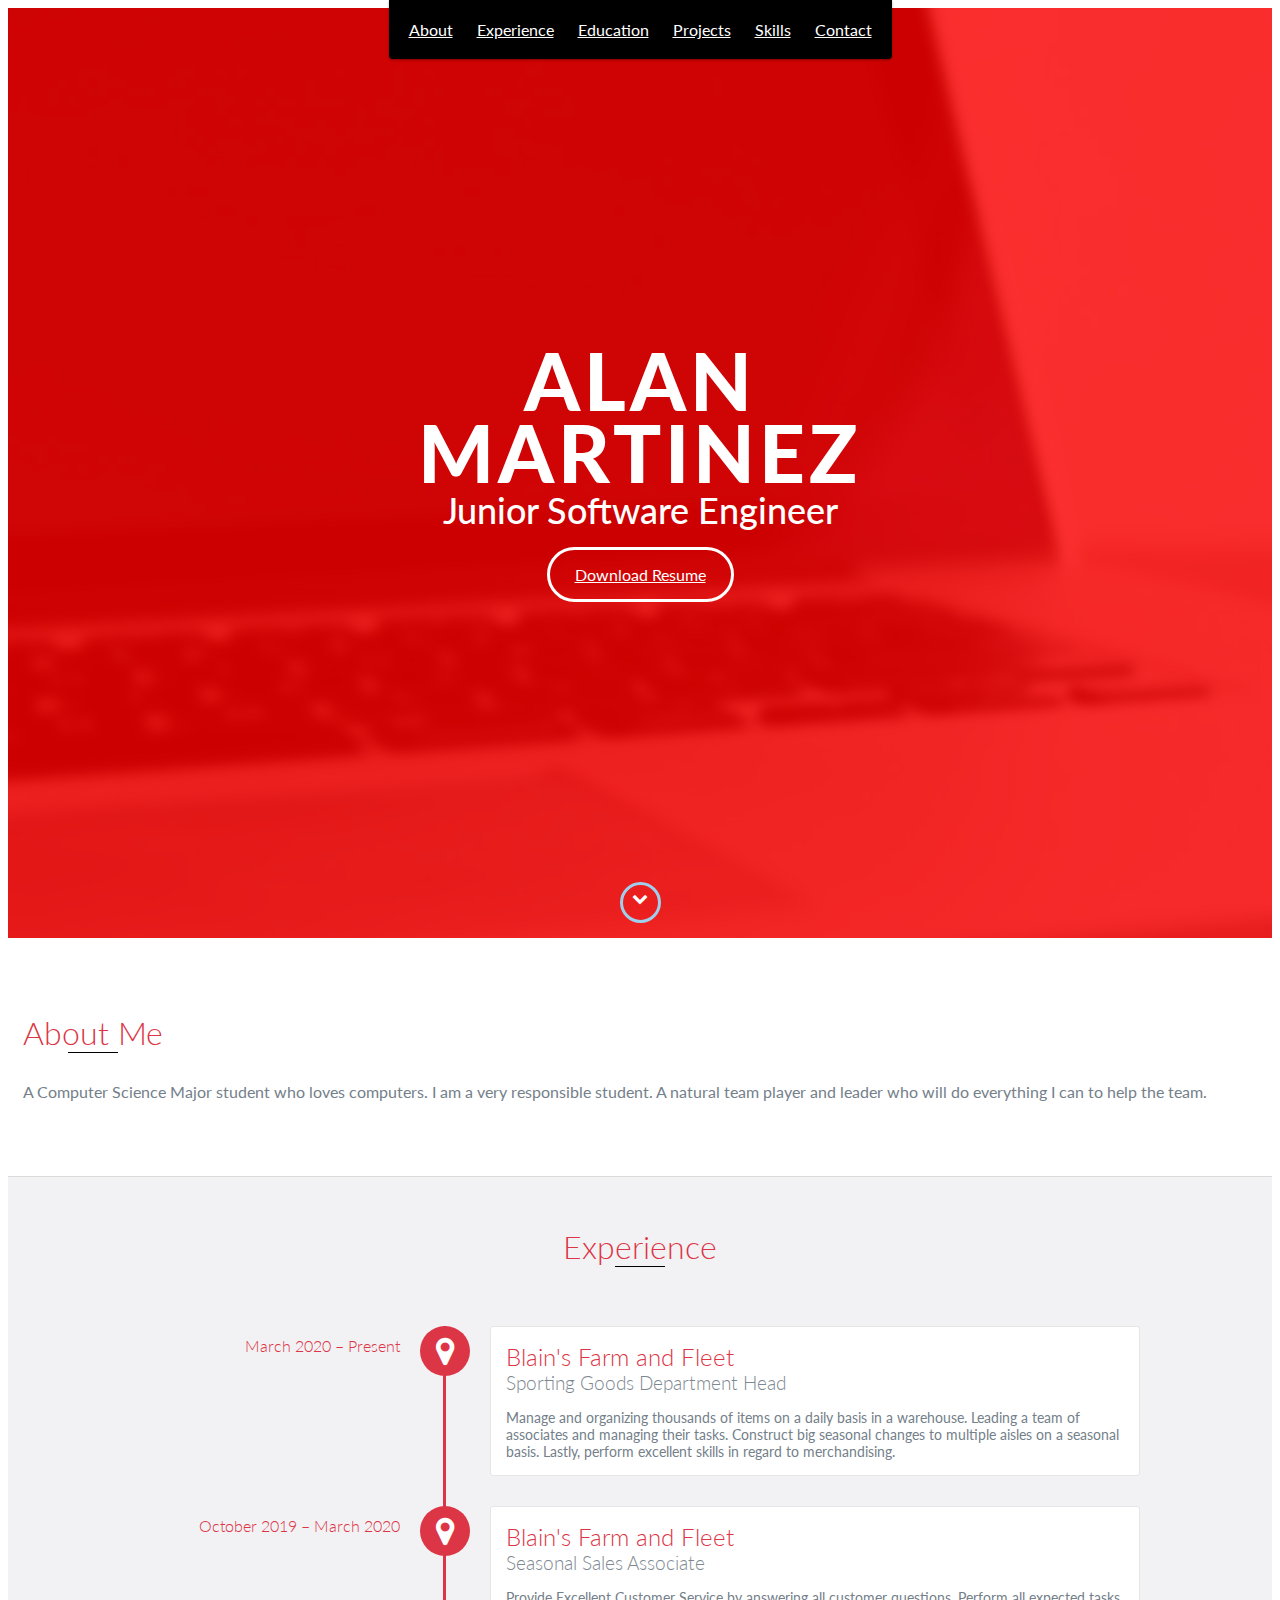
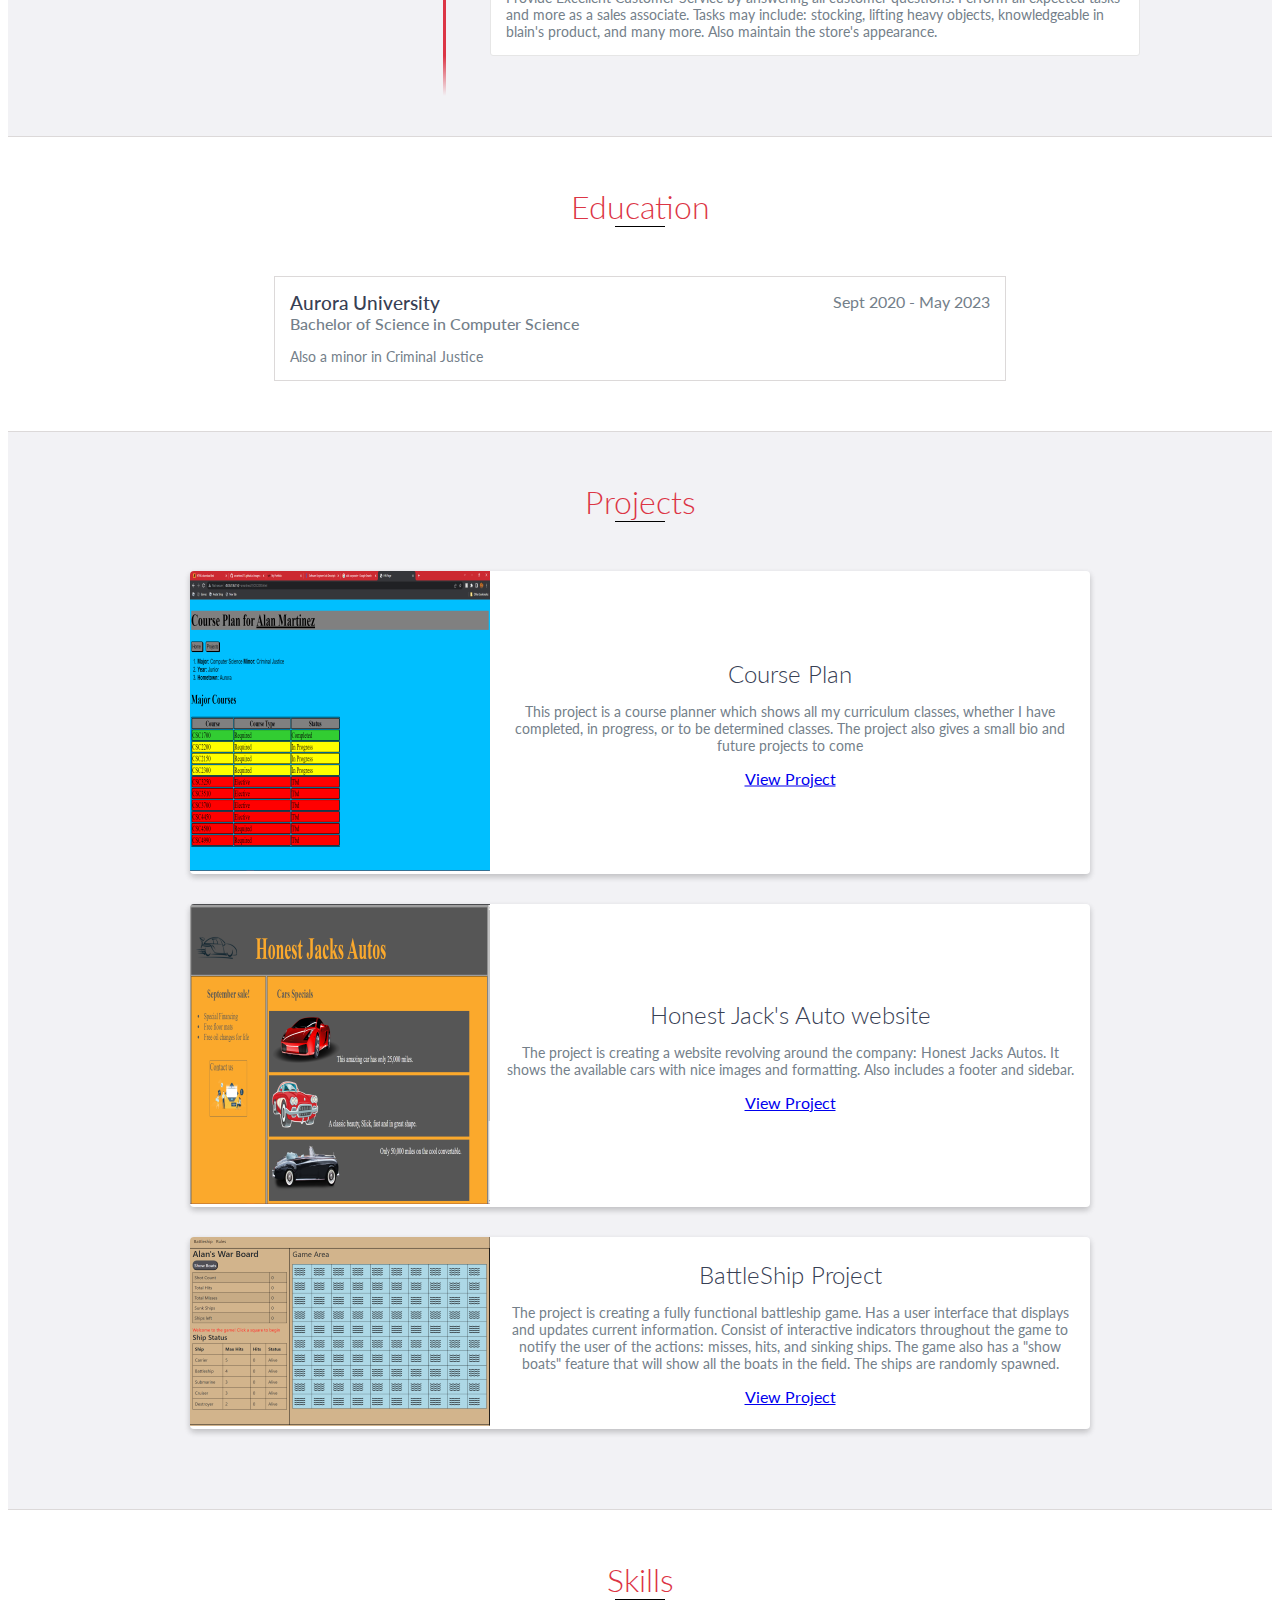
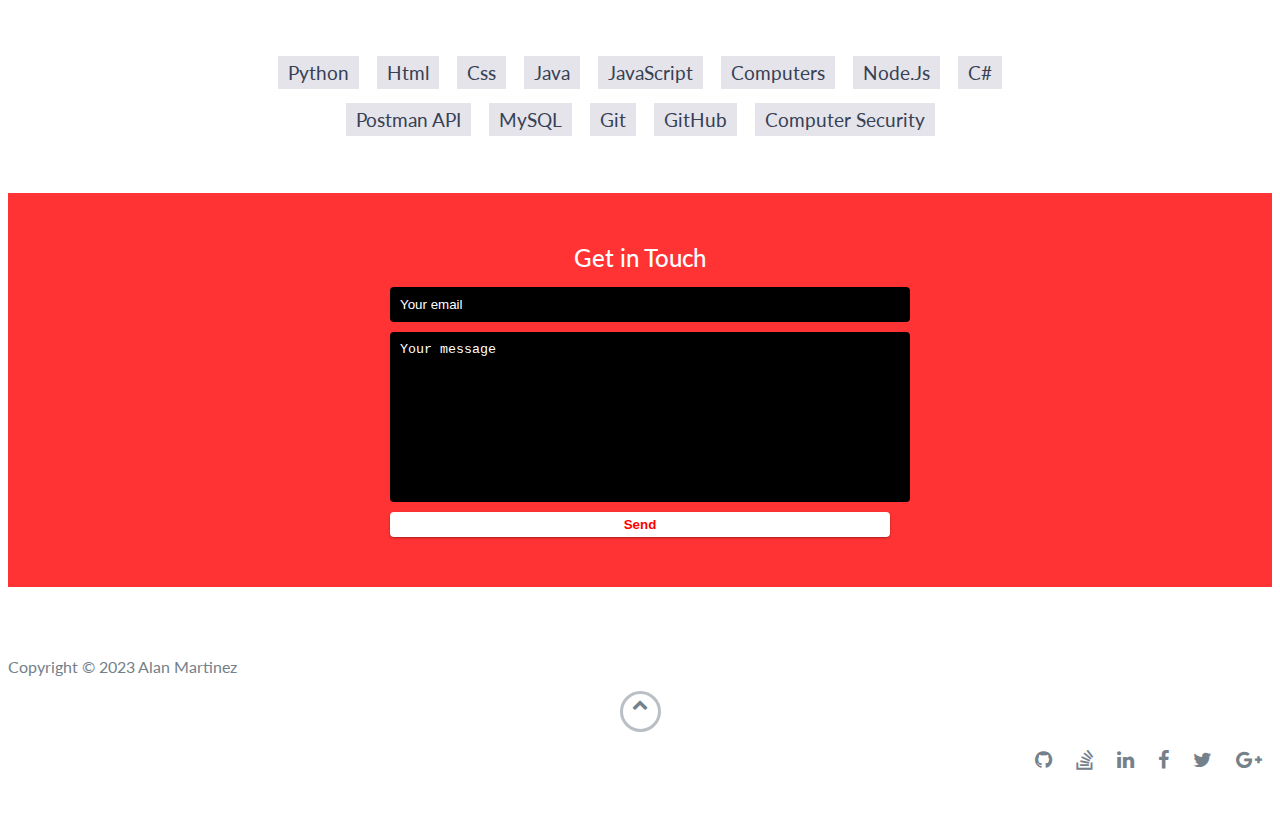
<file: index.html>
<!DOCTYPE html>
<html class="no-js" lang="en">

<head>
    <meta charset="utf-8">
    <meta http-equiv="X-UA-Compatible" content="IE=edge">
    <meta name="viewport" content="width=device-width, initial-scale=1">
    <title>My Portfolio</title>
    <link rel="shortcut icon" href="favicon.ico" type="image/x-icon">
    <link rel="icon" href="favicon.ico" type="image/x-icon">
    <link href="https://fonts.googleapis.com/css?family=Lato:300,400,700,900" rel="stylesheet">
    <link rel="stylesheet" href="libs/font-awesome/css/font-awesome.min.css">
    <link rel="stylesheet" href="https://cdn.jsdelivr.net/npm/bootstrap@5.2.0/dist/css/bootstrap.min.css" integrity="sha384-gH2yIJqKdNHPEq0n4Mqa/HGKIhSkIHeL5AyhkYV8i59U5AR6csBvApHHNl/vI1Bx" crossorigin="anonymous">
    <link href="css/styles.css" rel="stylesheet">
</head>

<body>
<div id="mobile-menu-open" class="shadow-large">
    <i class="fa fa-bars" aria-hidden="true"></i>
</div>
<!-- End #mobile-menu-toggle -->
<header>
    <div id="mobile-menu-close">
        <span>Close</span> <i class="fa fa-times" aria-hidden="true"></i>
    </div>
    <ul id="menu" class="shadow">
        <li>
            <a href="#about">About</a>
        </li>
        <li>
            <a href="#experience">Experience</a>
        </li>
        <li>
            <a href="#education">Education</a>
        </li>
        <li>
            <a href="#projects">Projects</a>
        </li>
        <li>
            <a href="#skills">Skills</a>
        </li>
        <li>
            <a href="#contact">Contact</a>
        </li>
    </ul>
</header>
<!-- End header -->

<div id="lead">
    <div id="lead-content">
        <h1>Alan Martinez</h1>
        <h2>Junior Software Engineer</h2>
        <a href="Resume%202022.docx" download class="btn-rounded-white">Download Resume</a>
    </div>
    <!-- End #lead-content -->

    <div id="lead-overlay"></div>

    <div id="lead-down">
            <span>
                <i class="fa fa-chevron-down" aria-hidden="true"></i>
            </span>
    </div>
    <!-- End #lead-down -->
</div>
<!-- End #lead -->

<div id="about">
    <div class="container">
        <div class="row">
            <div class="col-md-4">
                <h2 class="heading">About Me</h2>
            </div>
            <div class="col-md-8">
                <p>
                    A Computer Science Major student who loves computers. I am a very responsible student. A natural team player and leader who will do everything I can to help the team.
                </p>
            </div>
        </div>
    </div>
</div>
<!-- End #about -->

<div id="experience" class="background-alt">
    <h2 class="heading">Experience</h2>
    <div id="experience-timeline">
        <div data-date="March 2020 – Present">
            <h3>Blain's Farm and Fleet</h3>
            <h4>Sporting Goods Department Head</h4>
            <p> Manage and organizing thousands of items on a daily basis in a warehouse. Leading a team of associates and managing their tasks.
                Construct big seasonal changes to multiple aisles on a seasonal basis. Lastly, perform excellent skills in regard to merchandising.</p>
        </div>
        <div data-date="October 2019 – March 2020">
            <h3>Blain's Farm and Fleet </h3>
            <h4>Seasonal Sales Associate</h4>
            <p>
                Provide Excellent Customer Service by answering all customer questions. Perform all expected tasks and more as a sales associate.
                Tasks may include: stocking, lifting heavy objects, knowledgeable in blain's product, and many more. Also maintain the store's appearance.
            </p>
        </div>
    </div>
</div>

</div>
<!-- End #experience -->

<div id="education">
    <h2 class="heading">Education</h2>
    <div class="education-block">
        <h3>Aurora University</h3>
        <span class="education-date">Sept 2020 - May 2023</span>
        <h4>Bachelor of Science in Computer Science</h4>
        <p>
            Also a minor in Criminal Justice
        </p>
    </div>
    <!-- End .education-block -->

</div>
<!-- End #education -->

<div id="projects" class="background-alt">
    <h2 class="heading">Projects</h2>
    <div class="container">
        <div class="row">
            <div class="project shadow-large">
                <div class="project-image">
                    <img src="images/projectcsc.png" />
                </div>
                <!-- End .project-image -->
                <div class="project-info">
                    <h3> Course Plan</h3>
                    <p>
                        This project is a course planner which shows all my curriculum classes,
                        whether I have completed, in progress, or to be determined classes.
                        The project also gives a small bio and future projects to come
                    </p>
                    <a href="http://45.55.136.114/~amartinez21/CSC2250.html">View Project</a>
                </div>
                <!-- End .project-info -->
            </div>
            <!-- End .project -->

            <div class="project shadow-large">
                <div class="project-image">
                    <img src="images/autoworkshop.png" />
                </div>
                <!-- End .project-image -->
                <div class="project-info">
                    <h3> Honest Jack's Auto website </h3>
                    <p>
                        The project is creating a website revolving around the company: Honest Jacks Autos.
                        It shows the available cars with nice images and formatting. Also includes a footer and sidebar.
                    </p>
                    <a href="http://45.55.136.114/~amartinez21/Homework2test.html">View Project</a>
                </div>
                <!-- End .project-info -->
            </div>
            <div class="project shadow-large">
                <div class="project-image">
                    <img src="images/battleship.png" />
                </div>
                <!-- End .project-image -->
                <div class="project-info">
                    <h3> BattleShip Project </h3>
                    <p>
                        The project is creating a fully functional battleship game. Has a user interface that displays and updates current
                        information. Consist of interactive indicators throughout the game to notify the user of the actions: misses, hits, and sinking ships.
                        The game also has a "show boats" feature that will show all the boats in the field. The ships are randomly spawned.
                        <br>
                    </p>
                    <a href="http://45.55.136.114/~amartinez21/battleshipHW.html">View Project</a>
                </div>
                <!-- End .project-info -->
            </div>
            <!-- End .project -->
        </div>
    </div>
</div>
<!-- End #projects -->

<div id="skills">
    <h2 class="heading">Skills</h2>
    <ul>

        <li>Python</li>
        <li>Html</li>
        <li>Css</li>
        <li>Java</li>
        <li>JavaScript</li>
        <li>Computers</li>
        <li> Node.Js</li>
        <li> C#</li>
        <li> Postman API</li>
        <li> MySQL</li>
        <li> Git</li>
        <li> GitHub</li>
        <li> Computer Security </li>
    </ul>
</div>
<!-- End #skills -->

<div id="contact">
    <h2>Get in Touch</h2>
    <div id="contact-form">
        <form method="POST" action="https://formspree.io/f/myyvpaqw">
            <input type="hidden" name="_subject" value="Contact request from personal website" />
            <input type="email" name="_replyto" placeholder="Your email" required>
            <textarea name="message" placeholder="Your message" required></textarea>
            <button type="submit">Send</button>
        </form>
    </div>
    <!-- End #contact-form -->
</div>
<!-- End #contact -->

<footer>
    <div class="container">
        <div class="row">
            <div class="col-sm-5 copyright">
                <p>
                    Copyright &copy; <span id="current-year">2023</span> Alan Martinez
                </p>
            </div>
            <div class="col-sm-2 top">
                    <span id="to-top">
                        <i class="fa fa-chevron-up" aria-hidden="true"></i>
                    </span>
            </div>
            <div class="col-sm-5 social">
                <ul>
                    <li>
                        <a href="https://github.com/" target="_blank"><i class="fa fa-github" aria-hidden="true"></i></a>
                    </li>
                    <li>
                        <a href="https://stackoverflow.com/" target="_blank"><i class="fa fa-stack-overflow" aria-hidden="true"></i></a>
                    </li>
                    <li>
                        <a href="https://linkedin.com/" target="_blank"><i class="fa fa-linkedin" aria-hidden="true"></i></a>
                    </li>
                    <li>
                        <a href="https://www.facebook.com/" target="_blank"><i class="fa fa-facebook" aria-hidden="true"></i></a>
                    </li>
                    <li>
                        <a href="https://twitter.com/" target="_blank"><i class="fa fa-twitter" aria-hidden="true"></i></a>
                    </li>
                    <li>
                        <a href="https://plus.google.com/" target="_blank"><i class="fa fa-google-plus" aria-hidden="true"></i></a>
                    </li>
                </ul>
            </div>
        </div>
    </div>
</footer>
<!-- End footer -->

<script src="https://ajax.googleapis.com/ajax/libs/jquery/1.12.4/jquery.min.js"></script>
<script src="js/scripts.min.js"></script>
</body>

</html>
</file>
<file: css/styles.css>
/*!
    Title:  Dev Portfolio Template
    Version:  1.2.2
    Last Change:  03/25/2020
    Author:  Ryan Fitzgerald
    Repo:  https://github.com/RyanFitzgerald/devportfolio-template
    Issues:  https://github.com/RyanFitzgerald/devportfolio-template/issues

    Description:  This file contains all the styles associated with the page
    that don't come from third party libraries. This file gets compiled using
    Gulp and send to the /css folder which is then loaded on the page.
*/body {
    font-family: 'Lato',  sans-serif;
    font-size: 16px;
}
body.active {
    overflow: hidden;
    z-index: -1;
}
.no-js #experience-timeline>div {
    background: #fff;
    padding: 10px;
    margin-bottom: 10px;
    border: 1px solid #dcd9d9;
}
.no-js #experience-timeline>div h3 {
    font-size: 1.5em;
    font-weight: 300;
    color: #374054;
    display: inline-block;
    margin: 0;
}
.no-js #experience-timeline>div h4 {
    font-size: 1.2em;
    font-weight: 300;
    color: #7e8890;
    margin: 0 0 15px 0;
}
.no-js #experience-timeline>div p {
    color: #74808a;
    font-size: 0.9em;
    margin: 0;
}
.no-js #experience-timeline:before, .no-js #experience-timeline:after {
    content: none;
}
@keyframes dropHeader {
    0% {
        transform: translateY(-100%);
    }
    100% {
        transform: translateY(0);
    }
}header {
     position: absolute;
     top: 0;
     left: 0;
     right: 0;
     text-align: center;
     z-index: 10;
     animation-name: dropHeader;
     animation-iteration-count: 1;
     animation-timing-function: ease;
     animation-duration: 0.75s;
 }
header ul {
    display: inline-block;
    background: black;
    text-align: center;
    padding: 10px;
    margin: 0;
    border-bottom-right-radius: 4px;
    border-bottom-left-radius: 4px;
}
header li {
    display: inline-block;
}
header a {
    display: block;
    color: white;
    padding: 10px;
}
header a:hover {
    color: black;
    text-decoration: none;
    background: #eee;
    border-radius: 4px;
}
header a:focus {
    color: #3498db;
    text-decoration: none;
}
header.active {
    display: block;
}
header.sticky {
    position: fixed;
    z-index: 999;
}
#menu.active {
    display: block;
}
#mobile-menu-open {
    display: none;
    cursor: pointer;
    position: fixed;
    right: 15px;
    top: 10px;
    color: #3498db;
    font-size: 1.5em;
    z-index: 20;
    padding: 0 7px;
    border-radius: 4px;
    background: #fff;
}
#mobile-menu-close {
    display: none;
    text-align: right;
    width: 100%;
    background: #fff;
    font-size: 1.5em;
    padding-right: 15px;
    padding-top: 10px;
    cursor: pointer;
    color: #3498db;
}
#mobile-menu-close span {
    font-size: 0.5em;
    text-transform: uppercase;
}
#mobile-menu-close i {
    vertical-align: middle;
}
footer {
    padding: 50px 0;
}
.copyright {
    padding-top: 20px;
}
.copyright p {
    margin: 0;
    color: #74808a;
}
.top {
    text-align: center;
}
.top span {
    cursor: pointer;
    display: block;
    margin: 15px auto 0 auto;
    width: 35px;
    height: 35px;
    border-radius: 50%;
    border: 3px solid #b9bfc4;
    text-align: center;
}
.top i {
    color: #74808a;
}
.social {
    text-align: right;
}
.social ul {
    margin: 5px 0 0 0;
    padding: 0;
}
.social li {
    display: inline-block;
    font-size: 1.25em;
    list-style: none;
}
.social a {
    display: block;
    color: #74808a;
    padding: 10px;
}
.social a:hover {
    color: #3498db;
}
.btn-rounded-white {
    display: inline-block;
    color: #fff;
    padding: 15px 25px;
    border: 3px solid #fff;
    border-radius: 30px;
    transition: .5s ease all;
}
.btn-rounded-white:hover {
    color: black;
    background: #fff;
    text-decoration: none;
}
.shadow {
    box-shadow: 0 1px 3px rgba(0, 0, 0, 0.12), 0 1px 2px rgba(0, 0, 0, 0.24);
}
.shadow-large {
    box-shadow: 0 3px 6px rgba(0, 0, 0, 0.08), 0 3px 6px rgba(0, 0, 0, 0.15);
}
.heading {
    position: relative;
    display: inline-block;
    font-size: 2em;
    font-weight: 300;
    margin: 0 0 30px 0;
}
.heading:after {
    position: absolute;
    content: '';
    top: 100%;
    height: 1px;
    width: 50px;
    left: 0;
    right: 0;
    margin: 0 auto;
    background: black;
}
.background-alt {
    background: #f2f2f5;
}
#lead {
    position: relative;
    height: 100vh;
    min-height: 500px;
    max-height: 1080px;
    background: url(../images/lead-bg.jpg);
    background-size: cover;
    padding: 15px;
    overflow: hidden;
}
#lead-content {
    position: absolute;
    z-index: 10;
    top: 50%;
    left: 50%;
    transform: translate(-50%,  -50%);
    text-align: center;
}
#lead-content h1, #lead-content h2 {
    margin: 0;
}
#lead-content h1 {
    color: #fff;
    font-weight: 900;
    font-size: 5em;
    text-transform: uppercase;
    letter-spacing: 0.05em;
    line-height: 0.9em;
}
#lead-content h2 {
    color: white;
    font-weight: 500;
    font-size: 2.25em;
    margin-bottom: 15px;
}
#lead-overlay {
    position: absolute;
    height: 100%;
    width: 100%;
    top: 0;
    right: 0;
    bottom: 0;
    left: 0;
    background: rgba(500, 0, 0, 0.8);
    z-index: 1;
}
#lead-down {
    position: absolute;
    left: 0;
    right: 0;
    width: 100%;
    text-align: center;
    z-index: 10;
    bottom: 15px;
    color: #fff;
}
#lead-down span {
    cursor: pointer;
    display: block;
    margin: 0 auto;
    width: 35px;
    height: 35px;
    border-radius: 50%;
    border: 3px solid #a0cfee;
    text-align: center;
}
#lead-down i {
    animation: pulsate 1.5s ease;
    animation-iteration-count: infinite;
    padding-top: 5px;
}
@keyframes pulsate {
    0% {
        transform: scale(1,  1);
    }
    50% {
        transform: scale(1.2,  1.2);
    }
    100% {
        transform: scale(1,  1);
    }
}#about {
     padding: 75px 15px;
     border-bottom: 1px solid #dcd9d9;
 }
#about h2 {
    color: #dc3545;
}
#about p {
    color: #74808a;
    margin: 0;
}
#experience {
    padding: 50px 15px;
    text-align: center;
    border-bottom: 1px solid #dcd9d9;
}
#experience h2 {
    color: #dc3545;
}
#experience-timeline {
    margin: 30px auto 0 auto;
    position: relative;
    max-width: 1000px;
}
#experience-timeline:before {
    position: absolute;
    content: '';
    top: 0;
    bottom: 0;
    left: 303px;
    right: auto;
    height: 100%;
    width: 3px;
    background: #dc3545;
    z-index: 0;
}
#experience-timeline:after {
    position: absolute;
    content: '';
    width: 3px;
    height: 40px;
    background: #dc3545;
    background: linear-gradient(to bottom,  #dc3545,  rgba(52, 152, 219, 0));
    top: 100%;
    left: 303px;
}
.vtimeline-content {
    margin-left: 350px;
    background: #fff;
    border: 1px solid #e6e6e6;
    padding: 15px;
    border-radius: 3px;
    text-align: left;
}
.vtimeline-content h3 {
    font-size: 1.5em;
    font-weight: 300;
    color: #dc3545;
    display: inline-block;
    margin: 0;
}
.vtimeline-content h4 {
    font-size: 1.2em;
    font-weight: 300;
    color: #7e8890;
    margin: 0 0 15px 0;
}
.vtimeline-content p {
    color: #74808a;
    font-size: 0.9em;
    margin: 0;
}
.vtimeline-point {
    position: relative;
    display: block;
    vertical-align: top;
    margin-bottom: 30px;
}
.vtimeline-icon {
    position: relative;
    color: #fff;
    width: 50px;
    height: 50px;
    background: #dc3545;
    border-radius: 50%;
    float: left;
    z-index: 99;
    margin-left: 280px;
}
.vtimeline-icon i {
    display: block;
    font-size: 2em;
    margin-top: 10px;
}
.vtimeline-date {
    width: 260px;
    text-align: right;
    position: absolute;
    left: 0;
    top: 10px;
    font-weight: 300;
    color: #dc3545;
}
#education {
    padding: 50px 15px 20px 15px;
    border-bottom: 1px solid #dcd9d9;
    text-align: center;
}
#education h2 {
    color: #dc3545;
    margin-bottom: 50px;
}
.education-block {
    max-width: 700px;
    margin: 0 auto 30px auto;
    padding: 15px;
    border: 1px solid #dcd9d9;
    text-align: left;
}
.education-block h3 {
    font-weight: 500;
    float: left;
    margin: 0;
    color: #374054;
}
.education-block span {
    color: #74808a;
    float: right;
}
.education-block h4 {
    color: #74808a;
    clear: both;
    font-weight: 500;
    margin: 0 0 15px 0;
}
.education-block p, .education-block ul {
    margin: 0;
    color: #74808a;
    font-size: 0.9em;
}
.education-block ul {
    padding: 0 0 0 15px;
}
#projects {
    padding: 50px 15px;
    border-bottom: 1px solid #dcd9d9;
    text-align: center;
}
#projects h2 {
    color: #dc3545;
    margin-bottom: 50px;
}
.project {
    position: relative;
    max-width: 900px;
    margin: 0 auto 30px auto;
    overflow: hidden;
    background: #fff;
    border-radius: 4px;
}
.project-image {
    float: left;
}
.project-info {
    position: absolute;
    top: 50%;
    transform: translateY(-50%);
    margin-left: 300px;
    padding: 15px;
}
.project-info h3 {
    font-size: 1.5em;
    font-weight: 300;
    color: #374054;
    margin: 0 0 15px 0;
}
.project-info p {
    color: #74808a;
    margin: 0 0 15px 0;
    font-size: 0.9em;
}
.no-image .project-info {
    position: relative;
    margin: 0;
    padding: 30px 15px;
    transform: none;
}
#more-projects {
    display: none;
}
#skills {
    padding: 50px 15px;
    text-align: center;
}
#skills h2 {
    color: #dc3545;
    margin-bottom: 50px;
}
#skills ul {
    display: block;
    margin: 0 auto;
    padding: 0;
    max-width: 800px;
}
#skills li {
    display: inline-block;
    margin: 7px;
    padding: 5px 10px;
    color: #374054;
    background: #e4e4ea;
    list-style: none;
    cursor: default;
    font-size: 1.2em;
}
#contact {
    padding: 50px 15px;
    background: rgba( 500,0,0, 0.8);
    text-align: center;
}
#contact h2 {
    margin: 0 0 15px 0;
    color: #fff;
    font-weight: 500;
}
#contact-form {
    max-width: 500px;
    margin: 0 auto;
}
#contact-form input, #contact-form textarea {
    display: block;
    width: 100%;
    padding: 10px;
    border-radius: 4px;
    border: none;
    margin-bottom: 10px;
    background: black;
    color: #fff;
    transition: .5s ease all;
}
#contact-form input::-webkit-input-placeholder, #contact-form textarea::-webkit-input-placeholder {
    color: #fff;
}
#contact-form input:-moz-placeholder, #contact-form textarea:-moz-placeholder {
    color: #fff;
    opacity: 1;
}
#contact-form input::-moz-placeholder, #contact-form textarea::-moz-placeholder {
    color: #fff;
    opacity: 1;
}
#contact-form input:-ms-input-placeholder, #contact-form textarea:-ms-input-placeholder {
    color: #fff;
}
#contact-form input:focus, #contact-form textarea:focus {
    outline: none;
    background: #16527a;
}
#contact-form textarea {
    height: 150px;
    resize: none;
}
#contact-form button {
    display: block;
    width: 100%;
    background: #ffffff;
    border-radius: 4px;
    padding: 5px 10px;
    border: none;
    color: red;
    font-weight: 700;
    box-shadow: 0 1px 3px rgba(0, 0, 0, 0.12), 0 1px 2px rgba(0, 0, 0, 0.24);
    transition: .5s ease all;
}
#contact-form button:hover {
    box-shadow: 0 10px 20px rgba(0, 0, 0, 0.19), 0 6px 6px rgba(0, 0, 0, 0.23);
}
.optional-section {
    padding: 50px 15px;
    text-align: center;
    border-top: 1px solid #dcd9d9;
}
.optional-section h2 {
    color: #374054;
}
.optional-section-block {
    max-width: 700px;
    margin: 0 auto 30px auto;
    padding: 15px;
    border: 1px solid #dcd9d9;
    background: #fff;
    text-align: left;
}
.optional-section-block h3 {
    font-weight: 500;
    margin: 0 0 15px 0;
    color: #374054;
}
.optional-section-block h4 {
    color: #74808a;
    clear: both;
    font-weight: 500;
    margin: 0 0 15px 0;
}
.optional-section-block p, .optional-section-block ul {
    margin: 0 0 15px 0;
    color: #74808a;
    font-size: 0.9em;
}
.optional-section-block ul {
    padding: 0 0 0 15px;
}
@media only screen and (max-width: 750px) {
    #experience-timeline: before, #experience-timeline:after {
        left: 23px;
    }
    .vtimeline-date {
        width: auto;
        text-align: left;
        position: relative;
        margin-bottom: 15px;
        display: block;
        margin-left: 70px;
    }
    .vtimeline-icon {
        margin-left: 0;
    }
    .vtimeline-content {
        margin-left: 70px;
    }
}@media only screen and (max-width: 992px) {
    #lead {
        height: auto;
        min-height: auto;
        max-height: auto;
        padding: 100px 15px;
    }
    #lead-content {
        position: relative;
        transform: none;
        left: auto;
        top: auto;
    }
    #lead-content h1 {
        font-size: 3em;
    }
    #lead-content h2 {
        font-size: 1.75em;
    }
    #about {
        text-align: center;
    }
    #about p {
        text-align: left;
    }
}@media only screen and (max-width: 768px) {
    header {
        position: fixed;
        display: none;
        z-index: 999;
        animation: none;
        bottom: 0;
        height: 100%}
    #mobile-menu-open, #mobile-menu-close {
        display: block;
    }
    #menu {
        height: 100%;
        overflow-y: auto;
        box-shadow: none;
        border-radius: 0;
        width: 100%}
    #menu li {
        display: block;
        margin-bottom: 10px;
    }
    #lead-content h1 {
        font-size: 2em;
    }
    #lead-content h2 {
        font-size: 1.3em;
    }
    #lead-content a {
        padding: 10px 20px;
    }
    #lead-down {
        display: none;
    }
    .education-block h3, .education-block span {
        float: none;
    }
    .project-image {
        display: none;
    }
    .project-info {
        position: relative;
        margin: 0;
        padding: 30px 15px;
        top: auto;
        transform: none;
    }
    footer {
        text-align: center;
    }
    .social {
        text-align: center;
    }
}@media only screen and (max-width: 480px) {
    #lead-content h1 {
        font-size: 1.5em;
    }
    #lead-content h2 {
        font-size: 1em;
    }
    #lead-content a {
        font-size: 0.9em;
        padding: 5px 10px;
    }
}
</file>
